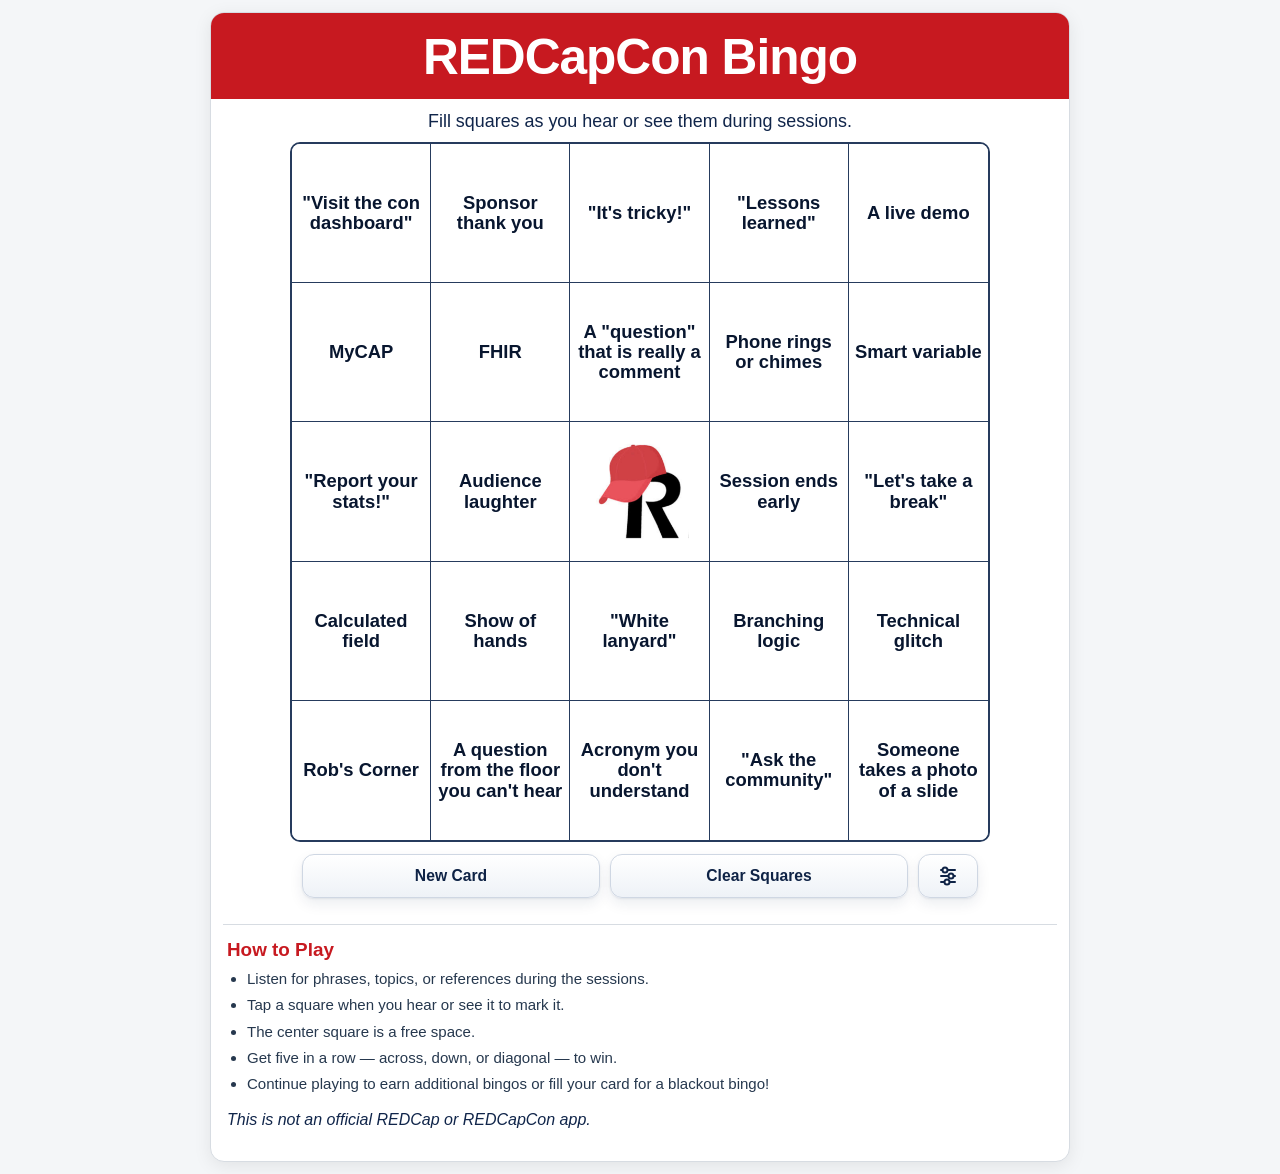
<file: index.html>
<!doctype html>
<html lang="en">
<head>
<meta charset="utf-8">
<meta name="viewport" content="width=device-width, initial-scale=1, viewport-fit=cover">
<title>REDCapCon Bingo</title>
  <meta name="theme-color" content="#10254a">
  <link rel="manifest" href="manifest.webmanifest">
  <link rel="icon" href="assets/images/icon-192.png" type="image/png">
  <link rel="apple-touch-icon" href="assets/images/icon-192.png">
  <link rel="stylesheet" href="assets/css/styles.css">
</head>
<body>
<main class="app">
  <header>
    <h1>REDCapCon Bingo</h1>
  </header>

  <p class="intro">Fill squares as you hear or see them during sessions.</p>

  <div class="board-wrap">
    <div id="board" class="board" role="grid" aria-label="REDCap Con Bingo card"></div>
  </div>

  <div id="bingoMessage" class="bingo-message" aria-live="polite">BINGO!</div>

  <div class="controls">
    <button id="resetBtn" type="button">New Card</button>
    <button id="clearBtn" type="button">Clear Squares</button>
    <button id="settingsBtn" type="button" aria-haspopup="dialog" aria-controls="settingsModal" aria-expanded="false" aria-label="Open settings dialog" title="Settings"><svg class="settings-icon" aria-hidden="true" viewBox="0 0 24 24" focusable="false"><line x1="5" y1="6" x2="19" y2="6" stroke="currentColor" stroke-width="2" stroke-linecap="round"></line><circle cx="9" cy="6" r="2.5" fill="#fff" stroke="currentColor" stroke-width="2"></circle><line x1="5" y1="12" x2="19" y2="12" stroke="currentColor" stroke-width="2" stroke-linecap="round"></line><circle cx="15" cy="12" r="2.5" fill="#fff" stroke="currentColor" stroke-width="2"></circle><line x1="5" y1="18" x2="19" y2="18" stroke="currentColor" stroke-width="2" stroke-linecap="round"></line><circle cx="11" cy="18" r="2.5" fill="#fff" stroke="currentColor" stroke-width="2"></circle></svg><span class="visually-hidden">Open settings dialog</span></button>
  </div>

  <section class="how-to" aria-labelledby="howToTitle">
    <h2 id="howToTitle">How to Play</h2>
    <ul>
      <li>Listen for phrases, topics, or references during the sessions.</li>
      <li>Tap a square when you hear or see it to mark it.</li>
      <li>The center square is a free space.</li>
      <li>Get five in a row — across, down, or diagonal — to win.</li>
      <li>Continue playing to earn additional bingos or fill your card for a blackout bingo!</li>
    </ul>
    <p><i>This is not an official REDCap or REDCapCon app.</i></p>
  </section>
</main>

<canvas id="confetti" aria-hidden="true"></canvas>

<div id="settingsModal" class="modal-shell" hidden>
  <div class="modal-backdrop" data-close-modal="true"></div>
  <div class="modal" role="dialog" aria-modal="true" aria-labelledby="settingsTitle">
    <h2 id="settingsTitle">Settings</h2>
    <p>Choose your bingo chip color:</p>
    <div class="color-options" role="radiogroup" aria-label="Chip marker color">
      <label class="color-option">
        <input type="radio" name="markerColor" value="red">
        <span class="swatch red" aria-hidden="true"></span>
        <span>Red</span>
      </label>
      <label class="color-option">
        <input type="radio" name="markerColor" value="green">
        <span class="swatch green" aria-hidden="true"></span>
        <span>Green</span>
      </label>
      <label class="color-option">
        <input type="radio" name="markerColor" value="blue" checked>
        <span class="swatch blue" aria-hidden="true"></span>
        <span>Blue</span>
      </label>
      <label class="color-option">
        <input type="radio" name="markerColor" value="yellow">
        <span class="swatch yellow" aria-hidden="true"></span>
        <span>Yellow</span>
      </label>
      <label class="color-option">
        <input type="radio" name="markerColor" value="clear">
        <span class="swatch clear" aria-hidden="true"></span>
        <span>Clear</span>
      </label>
    </div>
    <div class="modal-actions">
      <button id="closeSettingsBtn" type="button">Done</button>
    </div>
  </div>
</div>

<script>
"use strict";

/* =========================================================
   Add, remove, or edit bingo options in the two arrays below.
   Put REDCap-specific items in REDCAP_OPTIONS and general conference
   moments in GENERAL_CONFERENCE_OPTIONS. Each new card uses at least
   35% general conference items.
   ============================================================ */
const REDCAP_OPTIONS = [
  "REDCap consortium",
  "External module",
  "FHIR",
  "Longitudinal project",
  "Data access group",
  "Branching logic",
  "Smart variable",
  "Calculated field",
  "eConsent",
  "MyCAP",
  "REDCap+",
  "Office hours",
  "REDCap Meme",
  "Rob's Corner",
  "\"Ask the community\"",
  "CDIS",
  "\"Visit the con dashboard\"",
  "Action tags",
  "Repeating instrument",
  "\"Best con yet\"",
  "\"It's tricky!\"",
  "\"White lanyard\"",
  "\"Report your stats!\"",
  "\"Thanks for helping us keep the lights on\"",
  "Part 11 compliance",
  "Reference to a previous REDCapCon",
];

/* General conference moments go here.
   The card generator guarantees these make up at least 35% of
   the 24 non-center squares (currently at least 9 squares). */
const GENERAL_CONFERENCE_OPTIONS = [
  "Technical glitch",
  "Acronym you don't understand",
  "\"Let's take a break\"",
  "A question from the floor you can't hear",
  "Session ends early",
  "Session ends late",
  "Applause",
  "Someone takes a photo of a slide",
  "Sponsor thank you",
  "A \"question\" that is really a comment",
  "A live demo",
  "Phone rings or chimes",
  "Audience laughter",
  "Show of hands",
  "\"Lessons learned\"",
];

const MIN_GENERAL_CONFERENCE_RATIO = 0.35;
const LABEL_FONT_SCALE_STEPS = [1, 0.85, 0.74, 0.66];
const MARKER_COLOR_MAP = {
  red: {
    chipColor: "rgba(207, 60, 65, 0.29)",
    chipBorder: "rgba(177, 51, 57, 0.24)"
  },
  green: {
    chipColor: "rgba(77, 156, 112, 0.29)",
    chipBorder: "rgba(65, 128, 92, 0.24)"
  },
  blue: {
    chipColor: "rgba(74, 133, 224, 0.29)",
    chipBorder: "rgba(65, 112, 184, 0.24)"
  },
  yellow: {
    chipColor: "rgba(232, 190, 79, 0.29)",
    chipBorder: "rgba(191, 154, 55, 0.24)"
  },
  clear: {
    chipColor: "rgba(255, 255, 255, 0.12)",
    chipBorder: "rgba(120, 138, 163, 0.28)"
  }
};

/* REDCap R image */
const CENTER_LOGO = "assets/images/center-logo.jpg";

const BOARD_SIZE = 5;
const CENTER_INDEX = 12;
const BLACKOUT_LABEL = "Blackout Bingo!";
const BLACKOUT_FLASH_DURATION_MS = 900;
const BINGO_FLASH_DURATION_MS = 650;

const boardEl = document.getElementById("board");
const bingoMessageEl = document.getElementById("bingoMessage");
const resetBtn = document.getElementById("resetBtn");
const clearBtn = document.getElementById("clearBtn");
const settingsBtn = document.getElementById("settingsBtn");
const settingsModal = document.getElementById("settingsModal");
const closeSettingsBtn = document.getElementById("closeSettingsBtn");
const colorInputs = Array.from(document.querySelectorAll('input[name="markerColor"]'));
const STORAGE_KEY = "marker-color";

let currentItems = [];
let marked = new Set();
let bingoLineCount = 0;
let hadBlackout = false;
let completedLineKeys = new Set();
let blackoutFlashTimeout = null;
let bingoFlashTimeout = null;
let lastFocusedElement = null;

/* Fisher-Yates copy/shuffle so BINGO_OPTIONS is never mutated. */
function shuffledCopy(items) {
  const copy = [...items];
  for (let i = copy.length - 1; i > 0; i--) {
    const j = Math.floor(Math.random() * (i + 1));
    [copy[i], copy[j]] = [copy[j], copy[i]];
  }
  return copy;
}

/* Generate 24 unique items and place the free logo in the center.
   At least 35% of the playable spaces come from GENERAL_CONFERENCE_OPTIONS.
   Any remaining slots are filled randomly from all unused options, so a
   card can contain more than the minimum number of general conference items. */
function generateCard() {
  const playableSpaces = BOARD_SIZE * BOARD_SIZE - 1;
  const minimumGeneral = Math.ceil(playableSpaces * MIN_GENERAL_CONFERENCE_RATIO);

  if (GENERAL_CONFERENCE_OPTIONS.length < minimumGeneral) {
    throw new Error(
      `GENERAL_CONFERENCE_OPTIONS must contain at least ${minimumGeneral} entries.`
    );
  }

  const allOptions = [...REDCAP_OPTIONS, ...GENERAL_CONFERENCE_OPTIONS];
  const uniqueOptionCount = new Set(allOptions).size;

  if (uniqueOptionCount < playableSpaces) {
    throw new Error(`You need at least ${playableSpaces} unique bingo options.`);
  }

  // Start with the guaranteed minimum number of general-conference squares.
  const selectedGeneral = shuffledCopy(GENERAL_CONFERENCE_OPTIONS)
    .slice(0, minimumGeneral);

  // Fill the remaining spaces from every option not already selected.
  // This means additional general-conference items can also appear.
  const alreadySelected = new Set(selectedGeneral);
  const remainingPool = allOptions.filter(item => !alreadySelected.has(item));
  const remainingNeeded = playableSpaces - selectedGeneral.length;
  const selected = [
    ...selectedGeneral,
    ...shuffledCopy(remainingPool).slice(0, remainingNeeded)
  ];

  // Randomize positions after satisfying the category requirement.
  const randomized = shuffledCopy(selected);

  currentItems = [];
  let sourceIndex = 0;

  for (let i = 0; i < BOARD_SIZE * BOARD_SIZE; i++) {
    currentItems.push(
      i === CENTER_INDEX ? null : randomized[sourceIndex++]
    );
  }

  marked = new Set();
  bingoLineCount = 0;
  hadBlackout = false;
  completedLineKeys = new Set();
  clearBlackoutFlash();
  clearBingoFlash();
  renderBoard();
  updateBingoState(false);
}

/* Render the complete 5x5 card. */
function renderBoard() {
  boardEl.innerHTML = "";

  currentItems.forEach((text, index) => {
    const cell = document.createElement("button");
    cell.type = "button";
    cell.className = "square";
    cell.setAttribute("role", "gridcell");

    if (index === CENTER_INDEX) {
      cell.classList.add("free");
      cell.disabled = true;
      cell.setAttribute("aria-label", "Free center square");

      const img = document.createElement("img");
      img.src = CENTER_LOGO;
      img.alt = "REDCap R";
      cell.appendChild(img);
    } else {
      cell.setAttribute("aria-pressed", "false");
      cell.setAttribute("aria-label", text);

      const chip = document.createElement("span");
      chip.className = "chip";
      chip.setAttribute("aria-hidden", "true");

      const label = document.createElement("span");
      label.className = "label";
      label.textContent = text;

      cell.append(chip, label);
      cell.addEventListener("click", () => toggleSquare(index, cell));
    }

    boardEl.appendChild(cell);
  });

  requestAnimationFrame(fitSquareLabels);
}

function fitSquareLabels() {
  boardEl.querySelectorAll(".square:not(.free) .label").forEach(label => {
    label.style.fontSize = "";

    for (const scale of LABEL_FONT_SCALE_STEPS) {
      label.style.fontSize = `${scale}em`;

      if (label.scrollHeight <= label.clientHeight && label.scrollWidth <= label.clientWidth) {
        break;
      }
    }
  });
}

/* Mark/unmark a square by tapping it. */
function toggleSquare(index, cell) {
  if (marked.has(index)) {
    marked.delete(index);
    cell.classList.remove("marked");
    cell.setAttribute("aria-pressed", "false");
  } else {
    marked.add(index);
    cell.classList.add("marked");
    cell.setAttribute("aria-pressed", "true");
  }

  updateBingoState(true);
}

/* The free center square always counts as marked for bingo detection. */
function isMarked(index) {
  return index === CENTER_INDEX || marked.has(index);
}

function allLines() {
  const lines = [];

  for (let row = 0; row < BOARD_SIZE; row++) {
    lines.push(Array.from({length: BOARD_SIZE}, (_, col) => row * BOARD_SIZE + col));
  }

  for (let col = 0; col < BOARD_SIZE; col++) {
    lines.push(Array.from({length: BOARD_SIZE}, (_, row) => row * BOARD_SIZE + col));
  }

  lines.push(Array.from({length: BOARD_SIZE}, (_, i) => i * BOARD_SIZE + i));
  lines.push(Array.from({length: BOARD_SIZE}, (_, i) => i * BOARD_SIZE + (BOARD_SIZE - 1 - i)));

  return lines;
}

function lineKey(line) {
  return line.join(",");
}

/* Count completed rows, columns, and diagonals. */
function completedLines() {
  return allLines().filter(line => line.every(isMarked));
}

function isBlackout() {
  return marked.size === BOARD_SIZE * BOARD_SIZE - 1;
}

function clearBlackoutFlash() {
  if (blackoutFlashTimeout) {
    clearTimeout(blackoutFlashTimeout);
    blackoutFlashTimeout = null;
  }
  boardEl.classList.remove("blackout-flash");
}

function clearBingoFlash() {
  if (bingoFlashTimeout) {
    clearTimeout(bingoFlashTimeout);
    bingoFlashTimeout = null;
  }
  boardEl.querySelectorAll(".square.bingo-flash").forEach(cell => {
    cell.classList.remove("bingo-flash");
  });
}

function triggerBlackoutFlash() {
  boardEl.classList.remove("blackout-flash");
  void boardEl.offsetWidth;
  boardEl.classList.add("blackout-flash");

  blackoutFlashTimeout = setTimeout(() => {
    boardEl.classList.remove("blackout-flash");
    blackoutFlashTimeout = null;
  }, BLACKOUT_FLASH_DURATION_MS);
}

function triggerBingoFlash(lines) {
  const squaresToFlash = new Set();

  lines.forEach(line => {
    line.forEach(index => {
      if (index !== CENTER_INDEX) squaresToFlash.add(index);
    });
  });

  if (!squaresToFlash.size) return;

  clearBingoFlash();
  const cells = boardEl.querySelectorAll(".square");
  squaresToFlash.forEach(index => {
    const cell = cells[index];
    if (!cell || cell.classList.contains("free")) return;
    cell.classList.remove("bingo-flash");
    void cell.offsetWidth;
    cell.classList.add("bingo-flash");
  });

  bingoFlashTimeout = setTimeout(() => {
    boardEl.querySelectorAll(".square.bingo-flash").forEach(cell => {
      cell.classList.remove("bingo-flash");
    });
    bingoFlashTimeout = null;
  }, BINGO_FLASH_DURATION_MS);
}

function updateBingoState(allowCelebration) {
  const lines = completedLines();
  const bingoCount = lines.length;
  const blackout = isBlackout();
  const active = bingoCount > 0;
  bingoMessageEl.classList.toggle("show", active);

  if (active) {
    bingoMessageEl.textContent = blackout
      ? BLACKOUT_LABEL
      : (bingoCount === 1 ? "BINGO!" : `BINGO! x ${bingoCount}`);
  } else {
    bingoMessageEl.textContent = "BINGO!";
  }

  const completedKeys = new Set(lines.map(lineKey));
  const newLineList = lines.filter(line => !completedLineKeys.has(lineKey(line)));
  const newBingos = newLineList.length;
  const newBlackout = blackout && !hadBlackout;
  if (allowCelebration && (newBingos > 0 || newBlackout)) {
    if (newBingos > 0 && !newBlackout) triggerBingoFlash(newLineList);
    celebrate(Math.max(1, newBingos), newBlackout);
  }

  bingoLineCount = bingoCount;
  hadBlackout = blackout;
  completedLineKeys = completedKeys;
}

function clearMarks() {
  marked.clear();
  boardEl.querySelectorAll(".square.marked").forEach(cell => {
    cell.classList.remove("marked");
    cell.setAttribute("aria-pressed", "false");
  });
  bingoLineCount = 0;
  hadBlackout = false;
  completedLineKeys = new Set();
  clearBlackoutFlash();
  clearBingoFlash();
  updateBingoState(false);
}

function applyMarkerColor(color) {
  const nextColor = MARKER_COLOR_MAP[color] ? color : "blue";
  document.documentElement.style.setProperty("--chip-color", MARKER_COLOR_MAP[nextColor].chipColor);
  document.documentElement.style.setProperty("--chip-border", MARKER_COLOR_MAP[nextColor].chipBorder);
  colorInputs.forEach(input => {
    input.checked = input.value === nextColor;
  });
  try {
    localStorage.setItem(STORAGE_KEY, nextColor);
  } catch (_) {}
}

function loadMarkerColor() {
  try {
    return localStorage.getItem(STORAGE_KEY) || "blue";
  } catch (_) {
    return "blue";
  }
}

function openSettings() {
  lastFocusedElement = document.activeElement;
  settingsModal.hidden = false;
  settingsBtn.setAttribute("aria-expanded", "true");
  const checkedInput = colorInputs.find(input => input.checked) || colorInputs[0];
  checkedInput.focus();
}

function closeSettings() {
  settingsModal.hidden = true;
  settingsBtn.setAttribute("aria-expanded", "false");
  if (lastFocusedElement instanceof HTMLElement) {
    lastFocusedElement.focus();
  }
}

/* Lightweight confetti animation. No sound and no external library. */
function celebrate(multiplier = 1, blackout = false) {
  if (window.matchMedia("(prefers-reduced-motion: reduce)").matches) return;
  if (blackout) triggerBlackoutFlash();

  const canvas = document.getElementById("confetti");
  const ctx = canvas.getContext("2d");
  const dpr = Math.max(1, Math.min(2, window.devicePixelRatio || 1));

  const resize = () => {
    canvas.width = Math.floor(window.innerWidth * dpr);
    canvas.height = Math.floor(window.innerHeight * dpr);
    canvas.style.width = window.innerWidth + "px";
    canvas.style.height = window.innerHeight + "px";
    ctx.setTransform(dpr, 0, 0, dpr, 0, 0);
  };

  resize();

  const colors = ["#c71920", "#ffffff", "#10254a", "#ef5350", "#ffd54f"];
  const pieces = Array.from({length: 110 * multiplier}, () => ({
    x: Math.random() * window.innerWidth,
    y: -20 - Math.random() * window.innerHeight * 0.35,
    w: 5 + Math.random() * 7,
    h: 8 + Math.random() * 10,
    vx: -1.8 + Math.random() * 3.6,
    vy: 2.8 + Math.random() * 4.2,
    rotation: Math.random() * Math.PI * 2,
    spin: -0.18 + Math.random() * 0.36,
    color: colors[Math.floor(Math.random() * colors.length)]
  }));

  const start = performance.now();
  const duration = 2400;

  function frame(now) {
    const elapsed = now - start;
    ctx.clearRect(0, 0, window.innerWidth, window.innerHeight);

    pieces.forEach(p => {
      p.x += p.vx;
      p.y += p.vy;
      p.vy += 0.035;
      p.rotation += p.spin;

      ctx.save();
      ctx.translate(p.x, p.y);
      ctx.rotate(p.rotation);
      ctx.fillStyle = p.color;
      ctx.fillRect(-p.w / 2, -p.h / 2, p.w, p.h);
      ctx.restore();
    });

    if (elapsed < duration) {
      requestAnimationFrame(frame);
    } else {
      ctx.clearRect(0, 0, window.innerWidth, window.innerHeight);
    }
  }

  requestAnimationFrame(frame);
}

window.addEventListener("beforeunload", event => {
 event.preventDefault();
 event.returnValue = "";
});

resetBtn.addEventListener("click", generateCard);
clearBtn.addEventListener("click", clearMarks);
settingsBtn.addEventListener("click", openSettings);
closeSettingsBtn.addEventListener("click", closeSettings);
settingsModal.addEventListener("click", event => {
  if (event.target instanceof HTMLElement && event.target.dataset.closeModal === "true") {
    closeSettings();
  }
});
document.addEventListener("keydown", event => {
  if (event.key === "Escape" && !settingsModal.hidden) {
    closeSettings();
  }
});
colorInputs.forEach(input => {
  input.addEventListener("change", () => applyMarkerColor(input.value));
});
window.addEventListener("resize", fitSquareLabels);

applyMarkerColor(loadMarkerColor());
generateCard();

if ("serviceWorker" in navigator) {
  window.addEventListener("load", () => {
    navigator.serviceWorker.register("./sw.js").catch(() => {});
  });
}
</script>
</body>
</html>
</file>
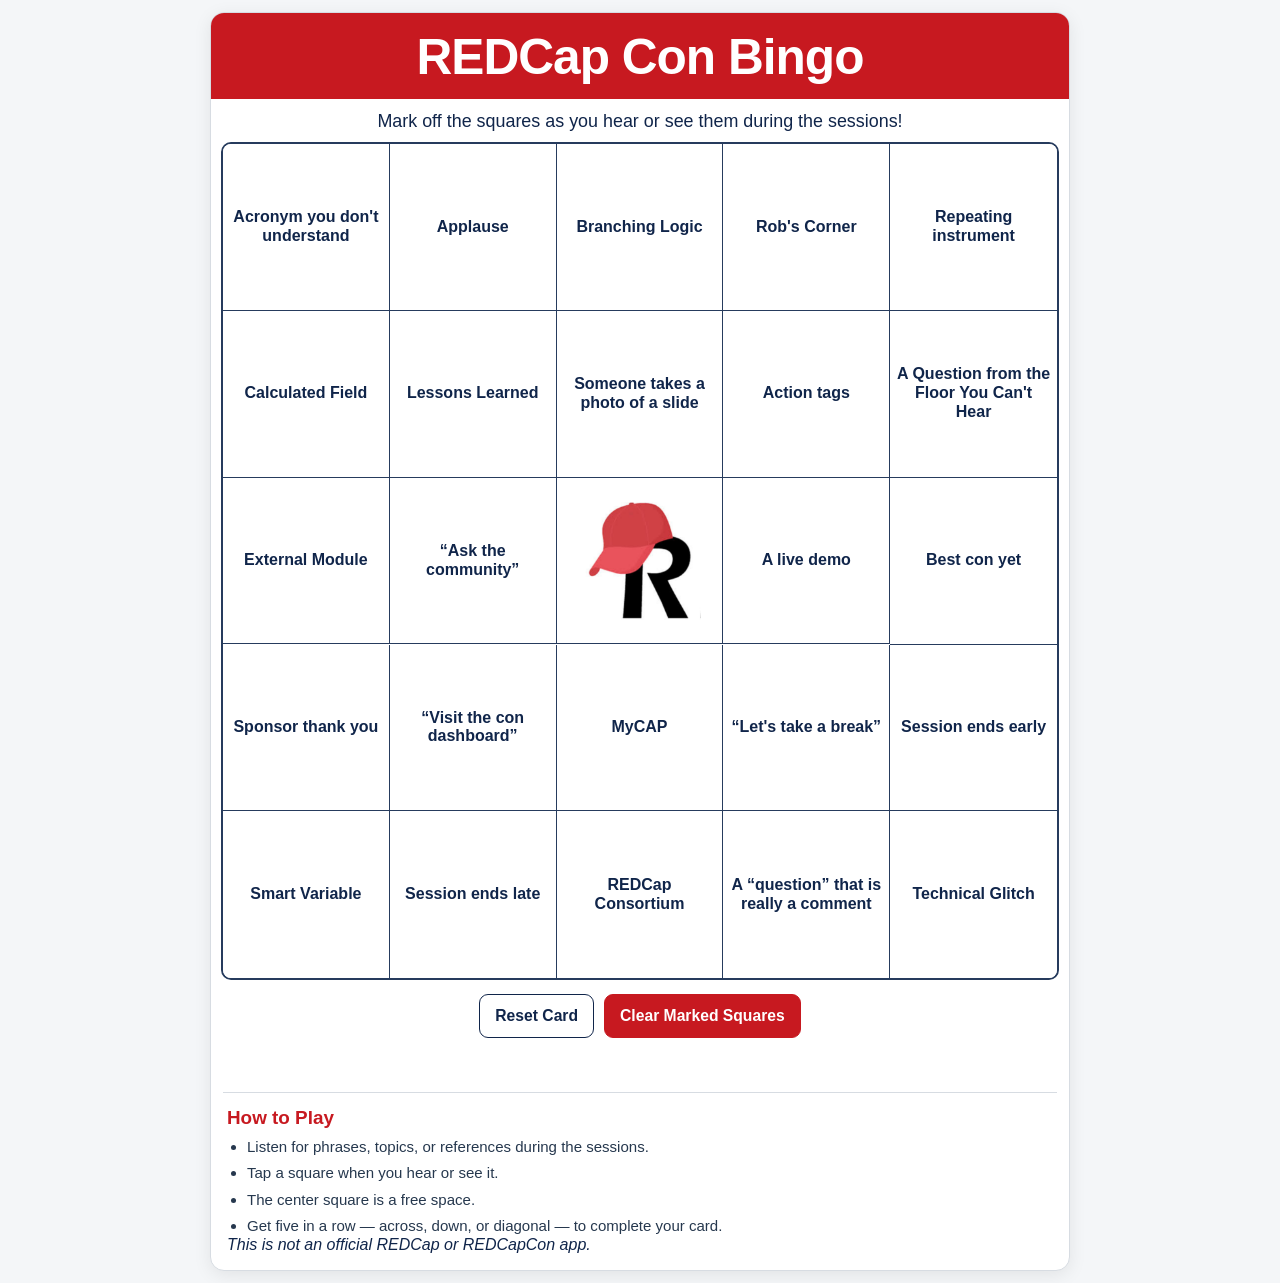
<file: bingo.html>
<!doctype html>
<html lang="en">
<head>
<meta charset="utf-8">
<meta name="viewport" content="width=device-width, initial-scale=1, viewport-fit=cover">
<title>REDCap Con Bingo</title>
<style>
  :root {
    --red: #c71920;
    --red-dark: #a30f15;
    --navy: #10254a;
    --line: #263b5d;
    --bg: #f4f6f8;
    --card: #ffffff;
    --muted: #5b6573;
  }

  * { box-sizing: border-box; }

  html, body {
    margin: 0;
    padding: 0;
    background: var(--bg);
    color: var(--navy);
    font-family: Arial, Helvetica, sans-serif;
  }

  body {
    min-height: 100vh;
    padding: 12px;
  }

  .app {
    width: min(100%, 860px);
    margin: 0 auto;
    background: var(--card);
    border: 1px solid #d7dce2;
    border-radius: 14px;
    overflow: hidden;
    box-shadow: 0 4px 18px rgba(0,0,0,.08);
  }

  header {
    background: var(--red);
    color: white;
    text-align: center;
    padding: 18px 12px 16px;
  }

  header h1 {
    margin: 0;
    font-size: clamp(1.8rem, 7vw, 3.1rem);
    line-height: 1.05;
    font-weight: 800;
    letter-spacing: -0.02em;
  }

  .intro {
    text-align: center;
    margin: 0;
    padding: 12px 14px 10px;
    font-size: clamp(.95rem, 3.4vw, 1.12rem);
  }

  .board-wrap {
    padding: 0 10px;
  }

  .board {
    display: grid;
    grid-template-columns: repeat(5, 1fr);
    width: 100%;
    border: 2px solid var(--line);
    border-radius: 10px;
    overflow: hidden;
    background: white;
  }

  .square {
    position: relative;
    appearance: none;
    -webkit-appearance: none;
    border: 0;
    border-right: 1px solid var(--line);
    border-bottom: 1px solid var(--line);
    background: white;
    color: var(--navy);
    padding: 5px;
    aspect-ratio: 1 / 1;
    min-width: 0;
    font: inherit;
    font-size: clamp(.62rem, 2.35vw, 1rem);
    font-weight: 700;
    line-height: 1.18;
    text-align: center;
    cursor: pointer;
    touch-action: manipulation;
    overflow: hidden;
  }

  .square:nth-child(5n) { border-right: 0; }
  .square:nth-child(n+21) { border-bottom: 0; }

  .square:focus-visible {
    outline: 3px solid #4b8cff;
    outline-offset: -3px;
    z-index: 3;
  }

  .square .label {
    position: relative;
    z-index: 2;
    display: flex;
    align-items: center;
    justify-content: center;
    width: 100%;
    height: 100%;
    overflow-wrap: anywhere;
  }

  .square .chip {
    position: absolute;
    z-index: 1;
    width: 72%;
    aspect-ratio: 1 / 1;
    border-radius: 50%;
    background: rgba(199, 25, 32, .44);
    border: 2px solid rgba(163, 15, 21, .28);
    left: 50%;
    top: 50%;
    transform: translate(-50%, -50%) scale(.85);
    opacity: 0;
    transition: opacity .12s ease, transform .12s ease;
    pointer-events: none;
  }

  .square.marked .chip {
    opacity: 1;
    transform: translate(-50%, -50%) scale(1);
  }

  .square.free {
    cursor: default;
    padding: 7px;
  }

  .square.free img {
    width: 82%;
    height: 82%;
    object-fit: contain;
    display: block;
    margin: auto;
  }

  .controls {
    display: flex;
    gap: 10px;
    justify-content: center;
    padding: 14px 12px 6px;
    flex-wrap: wrap;
  }

  .controls button {
    border: 1px solid var(--navy);
    border-radius: 9px;
    background: white;
    color: var(--navy);
    min-height: 44px;
    padding: 10px 15px;
    font-size: .98rem;
    font-weight: 700;
    cursor: pointer;
    touch-action: manipulation;
  }

  .controls button.primary {
    border-color: var(--red);
    background: var(--red);
    color: white;
  }

  .controls button:active {
    transform: translateY(1px);
  }

  .bingo-message {
    min-height: 42px;
    display: flex;
    align-items: center;
    justify-content: center;
    padding: 3px 12px 8px;
    font-size: clamp(1.4rem, 5vw, 2rem);
    font-weight: 900;
    color: var(--red);
    letter-spacing: .05em;
    visibility: hidden;
  }

  .bingo-message.show {
    visibility: visible;
  }

  .how-to {
    margin: 0 12px 14px;
    border-top: 1px solid #d7dce2;
    padding: 14px 4px 2px;
  }

  .how-to h2 {
    margin: 0 0 8px;
    color: var(--red);
    font-size: 1.18rem;
  }

  .how-to ul {
    margin: 0;
    padding-left: 1.25rem;
    display: grid;
    gap: 6px;
    color: #26384e;
    font-size: .94rem;
    line-height: 1.35;
  }

  #confetti {
    position: fixed;
    inset: 0;
    width: 100%;
    height: 100%;
    pointer-events: none;
    z-index: 9999;
  }

  @media (max-width: 430px) {
    body { padding: 6px; }
    .app { border-radius: 10px; }
    header { padding: 14px 8px 12px; }
    .intro { padding: 10px 8px 8px; }
    .board-wrap { padding: 0 4px; }
    .square { padding: 3px; }
    .controls { padding-top: 10px; }
    .controls button { flex: 1 1 44%; padding-left: 8px; padding-right: 8px; font-size: .9rem; }
  }

  @media (prefers-reduced-motion: reduce) {
    .square .chip { transition: none; }
  }
</style>
</head>
<body>
<main class="app">
  <header>
    <h1>REDCap Con Bingo</h1>
  </header>

  <p class="intro">Mark off the squares as you hear or see them during the sessions!</p>

  <div class="board-wrap">
    <div id="board" class="board" role="grid" aria-label="REDCap Con Bingo card"></div>
  </div>

  <div class="controls">
    <button id="resetBtn" type="button">Reset Card</button>
    <button id="clearBtn" class="primary" type="button">Clear Marked Squares</button>
  </div>

  <div id="bingoMessage" class="bingo-message" aria-live="polite">BINGO!</div>

  <section class="how-to" aria-labelledby="howToTitle">
    <h2 id="howToTitle">How to Play</h2>
    <ul>
      <li>Listen for phrases, topics, or references during the sessions.</li>
      <li>Tap a square when you hear or see it.</li>
      <li>The center square is a free space.</li>
      <li>Get five in a row — across, down, or diagonal — to complete your card.</li>
    </ul>
       <i>This is not an official REDCap or REDCapCon app.</i>
  </section>
</main>

<canvas id="confetti" aria-hidden="true"></canvas>

<script>
"use strict";

/* =========================================================
   Add, remove, or edit bingo options in the two arrays below.
   Put REDCap-specific items in REDCAP_OPTIONS and general conference
   moments in GENERAL_CONFERENCE_OPTIONS. Each new card uses at least
   35% general conference items.
   ============================================================ */
const REDCAP_OPTIONS = [
  "REDCap Consortium",
  "External Module",
  "FHIR",
  "Longitudinal Project",
  "Data Access Group",
  "Branching Logic",
  "Smart Variable",
  "Calculated Field",
  "eConsent",
  "MyCAP",
  "Office hours",
  "REDCap Meme",
  "Rob's Corner",
  "“Ask the community”",
  "CDIS",
  "“Visit the con dashboard”",
  "Action tags",
  "Repeating instrument",
  "Best con yet",
  "“Its tricky!”",
  "“White lanyard”"
];

/* General conference moments go here.
   The card generator guarantees these make up at least 35% of
   the 24 non-center squares (currently at least 9 squares). */
const GENERAL_CONFERENCE_OPTIONS = [
  "Technical Glitch",
  "Acronym you don't understand",
  "“Let's take a break”",
  "A Question from the Floor You Can't Hear",
  "Session ends early",
  "Session ends late",
  "Applause",
  "Someone takes a photo of a slide",
  "Sponsor thank you",
  "A “question” that is really a comment",
  "A live demo",
   "Lessons Learned",
];

const MIN_GENERAL_CONFERENCE_RATIO = 0.35;

/* REDCap R image */
const CENTER_LOGO = "[data-uri]";

const BOARD_SIZE = 5;
const CENTER_INDEX = 12;

const boardEl = document.getElementById("board");
const bingoMessageEl = document.getElementById("bingoMessage");
const resetBtn = document.getElementById("resetBtn");
const clearBtn = document.getElementById("clearBtn");

let currentItems = [];
let marked = new Set();
let bingoWasActive = false;

/* Fisher-Yates copy/shuffle so BINGO_OPTIONS is never mutated. */
function shuffledCopy(items) {
  const copy = [...items];
  for (let i = copy.length - 1; i > 0; i--) {
    const j = Math.floor(Math.random() * (i + 1));
    [copy[i], copy[j]] = [copy[j], copy[i]];
  }
  return copy;
}

/* Generate 24 unique items and place the free logo in the center.
   At least 35% of the playable spaces come from GENERAL_CONFERENCE_OPTIONS.
   Any remaining slots are filled randomly from all unused options, so a
   card can contain more than the minimum number of general conference items. */
function generateCard() {
  const playableSpaces = BOARD_SIZE * BOARD_SIZE - 1;
  const minimumGeneral = Math.ceil(playableSpaces * MIN_GENERAL_CONFERENCE_RATIO);

  if (GENERAL_CONFERENCE_OPTIONS.length < minimumGeneral) {
    throw new Error(
      `GENERAL_CONFERENCE_OPTIONS must contain at least ${minimumGeneral} entries.`
    );
  }

  const allOptions = [...REDCAP_OPTIONS, ...GENERAL_CONFERENCE_OPTIONS];
  const uniqueOptionCount = new Set(allOptions).size;

  if (uniqueOptionCount < playableSpaces) {
    throw new Error(`You need at least ${playableSpaces} unique bingo options.`);
  }

  // Start with the guaranteed minimum number of general-conference squares.
  const selectedGeneral = shuffledCopy(GENERAL_CONFERENCE_OPTIONS)
    .slice(0, minimumGeneral);

  // Fill the remaining spaces from every option not already selected.
  // This means additional general-conference items can also appear.
  const alreadySelected = new Set(selectedGeneral);
  const remainingPool = allOptions.filter(item => !alreadySelected.has(item));
  const remainingNeeded = playableSpaces - selectedGeneral.length;
  const selected = [
    ...selectedGeneral,
    ...shuffledCopy(remainingPool).slice(0, remainingNeeded)
  ];

  // Randomize positions after satisfying the category requirement.
  const randomized = shuffledCopy(selected);

  currentItems = [];
  let sourceIndex = 0;

  for (let i = 0; i < BOARD_SIZE * BOARD_SIZE; i++) {
    currentItems.push(
      i === CENTER_INDEX ? null : randomized[sourceIndex++]
    );
  }

  marked = new Set();
  bingoWasActive = false;
  renderBoard();
  updateBingoState(false);
}

/* Render the complete 5x5 card. */
function renderBoard() {
  boardEl.innerHTML = "";

  currentItems.forEach((text, index) => {
    const cell = document.createElement("button");
    cell.type = "button";
    cell.className = "square";
    cell.setAttribute("role", "gridcell");

    if (index === CENTER_INDEX) {
      cell.classList.add("free");
      cell.disabled = true;
      cell.setAttribute("aria-label", "Free center square");

      const img = document.createElement("img");
      img.src = CENTER_LOGO;
      img.alt = "REDCap R";
      cell.appendChild(img);
    } else {
      cell.setAttribute("aria-pressed", "false");
      cell.setAttribute("aria-label", text);

      const chip = document.createElement("span");
      chip.className = "chip";
      chip.setAttribute("aria-hidden", "true");

      const label = document.createElement("span");
      label.className = "label";
      label.textContent = text;

      cell.append(chip, label);
      cell.addEventListener("click", () => toggleSquare(index, cell));
    }

    boardEl.appendChild(cell);
  });
}

/* Mark/unmark a square by tapping it. */
function toggleSquare(index, cell) {
  if (marked.has(index)) {
    marked.delete(index);
    cell.classList.remove("marked");
    cell.setAttribute("aria-pressed", "false");
  } else {
    marked.add(index);
    cell.classList.add("marked");
    cell.setAttribute("aria-pressed", "true");
  }

  updateBingoState(true);
}

/* The free center square always counts as marked for bingo detection. */
function isMarked(index) {
  return index === CENTER_INDEX || marked.has(index);
}

/* Check rows, columns, and both diagonals for five in a row. */
function hasBingo() {
  const lines = [];

  for (let row = 0; row < BOARD_SIZE; row++) {
    lines.push(Array.from({length: BOARD_SIZE}, (_, col) => row * BOARD_SIZE + col));
  }

  for (let col = 0; col < BOARD_SIZE; col++) {
    lines.push(Array.from({length: BOARD_SIZE}, (_, row) => row * BOARD_SIZE + col));
  }

  lines.push(Array.from({length: BOARD_SIZE}, (_, i) => i * BOARD_SIZE + i));
  lines.push(Array.from({length: BOARD_SIZE}, (_, i) => i * BOARD_SIZE + (BOARD_SIZE - 1 - i)));

  return lines.some(line => line.every(isMarked));
}

function updateBingoState(allowCelebration) {
  const active = hasBingo();
  bingoMessageEl.classList.toggle("show", active);

  if (active && !bingoWasActive && allowCelebration) {
    celebrate();
  }

  bingoWasActive = active;
}

function clearMarks() {
  marked.clear();
  boardEl.querySelectorAll(".square.marked").forEach(cell => {
    cell.classList.remove("marked");
    cell.setAttribute("aria-pressed", "false");
  });
  bingoWasActive = false;
  updateBingoState(false);
}

/* Lightweight confetti animation. No sound and no external library. */
function celebrate() {
  if (window.matchMedia("(prefers-reduced-motion: reduce)").matches) return;

  const canvas = document.getElementById("confetti");
  const ctx = canvas.getContext("2d");
  const dpr = Math.max(1, Math.min(2, window.devicePixelRatio || 1));

  const resize = () => {
    canvas.width = Math.floor(window.innerWidth * dpr);
    canvas.height = Math.floor(window.innerHeight * dpr);
    canvas.style.width = window.innerWidth + "px";
    canvas.style.height = window.innerHeight + "px";
    ctx.setTransform(dpr, 0, 0, dpr, 0, 0);
  };

  resize();

  const colors = ["#c71920", "#ffffff", "#10254a", "#ef5350", "#ffd54f"];
  const pieces = Array.from({length: 110}, () => ({
    x: Math.random() * window.innerWidth,
    y: -20 - Math.random() * window.innerHeight * 0.35,
    w: 5 + Math.random() * 7,
    h: 8 + Math.random() * 10,
    vx: -1.8 + Math.random() * 3.6,
    vy: 2.8 + Math.random() * 4.2,
    rotation: Math.random() * Math.PI * 2,
    spin: -0.18 + Math.random() * 0.36,
    color: colors[Math.floor(Math.random() * colors.length)]
  }));

  const start = performance.now();
  const duration = 2400;

  function frame(now) {
    const elapsed = now - start;
    ctx.clearRect(0, 0, window.innerWidth, window.innerHeight);

    pieces.forEach(p => {
      p.x += p.vx;
      p.y += p.vy;
      p.vy += 0.035;
      p.rotation += p.spin;

      ctx.save();
      ctx.translate(p.x, p.y);
      ctx.rotate(p.rotation);
      ctx.fillStyle = p.color;
      ctx.fillRect(-p.w / 2, -p.h / 2, p.w, p.h);
      ctx.restore();
    });

    if (elapsed < duration) {
      requestAnimationFrame(frame);
    } else {
      ctx.clearRect(0, 0, window.innerWidth, window.innerHeight);
    }
  }

  requestAnimationFrame(frame);
}

resetBtn.addEventListener("click", generateCard);
clearBtn.addEventListener("click", clearMarks);

generateCard();
</script>
</body>
</html>
</file>
<file: assets/css/styles.css>
:root {
    --red: #c71920;
    --red-dark: #a30f15;
    --navy: #10254a;
    --line: #263b5d;
    --bg: #f4f6f8;
    --card: #ffffff;
    --muted: #5b6573;
    --chip-color: rgba(74, 133, 224, 0.29);
    --chip-border: rgba(65, 112, 184, 0.24);
    --game-max-size: min(calc(100dvh - 200px), 820px);
  }

  * { box-sizing: border-box; }

  html, body {
    margin: 0;
    padding: 0;
    background: var(--bg);
    color: var(--navy);
    font-family: Arial, Helvetica, sans-serif;
  }

  body {
    min-height: 100vh;
    padding: 12px;
  }

  .app {
    width: min(100%, 860px);
    margin: 0 auto;
    background: var(--card);
    border: 1px solid #d7dce2;
    border-radius: 14px;
    overflow: hidden;
    box-shadow: 0 4px 18px rgba(0,0,0,.08);
  }

  header {
    background: var(--red);
    color: white;
    text-align: center;
    padding: 18px 12px 16px;
  }

  header h1 {
    margin: 0;
    font-size: clamp(1.8rem, 7vw, 3.1rem);
    line-height: 1.05;
    font-weight: 800;
    letter-spacing: -0.02em;
  }

  .intro {
    text-align: center;
    margin: 0;
    padding: 12px 14px 10px;
    font-size: clamp(.95rem, 3.4vw, 1.12rem);
  }

  .board-wrap {
    padding: 0 10px;
  }

  .board {
    display: grid;
    grid-template-columns: repeat(5, 1fr);
    width: min(100%, var(--game-max-size));
    margin: 0 auto;
    border: 2px solid var(--line);
    border-radius: 10px;
    overflow: hidden;
    background: white;
  }

  .square {
    position: relative;
    isolation: isolate;
    appearance: none;
    -webkit-appearance: none;
    border: 0;
    border-right: 1px solid var(--line);
    border-bottom: 1px solid var(--line);
    background: white;
    color: var(--navy);
    padding: 4px;
    aspect-ratio: 1 / 1;
    min-width: 0;
    font: inherit;
    font-size: clamp(.9rem, 2.8vw, 1.15rem);
    font-weight: 700;
    line-height: 1.1;
    text-align: center;
    cursor: pointer;
    touch-action: manipulation;
    overflow: hidden;
  }

  .square::after {
    content: "";
    position: absolute;
    inset: 0;
    z-index: 2;
    background: #000;
    opacity: 0;
    pointer-events: none;
  }

  .square:nth-child(5n) { border-right: 0; }
  .square:nth-child(n+21) { border-bottom: 0; }

  .square:focus-visible,
  .controls button:focus-visible,
  .modal button:focus-visible,
  .modal input:focus-visible {
    outline: 3px solid #4b8cff;
    outline-offset: -3px;
  }

  .square:focus-visible {
    z-index: 3;
  }

  .square .label {
    position: relative;
    z-index: 1;
    display: flex;
    align-items: center;
    justify-content: center;
    width: 100%;
    height: 100%;
    padding: 2px;
    line-height: 1.1;
    overflow-wrap: normal;
    word-break: normal;
    hyphens: none;
    color: #08162f;
    font-weight: 800;
    text-shadow: 0 1px 0 rgba(255, 255, 255, 0.7);
  }

  .square .chip {
    position: absolute;
    z-index: 3;
    width: 85%;
    aspect-ratio: 1 / 1;
    border-radius: 50%;
    background:
      radial-gradient(circle at 50% 42%, var(--chip-color) 0 60%, color-mix(in srgb, var(--chip-color) 82%, black) 100%);
    border: 2px solid var(--chip-border);
    box-shadow:
      inset 0 1px 2px rgba(255, 255, 255, 0.16),
      inset 0 -3px 5px rgba(0, 0, 0, 0.1),
      0 1px 2px rgba(0, 0, 0, 0.12);
    left: 50%;
    top: 50%;
    transform: translate(-50%, -50%) scale(.85);
    opacity: 0;
    transition: opacity .12s ease, transform .12s ease, background .12s ease, border-color .12s ease;
    pointer-events: none;
  }

  .square.marked .chip {
    opacity: 1;
    transform: translate(-50%, -50%) scale(1);
  }

  .square.free {
    cursor: default;
    padding: 7px;
  }

  .square.free img {
    position: relative;
    z-index: 1;
    width: 82%;
    height: 82%;
    object-fit: contain;
    display: block;
    margin: auto;
  }

  .controls {
    display: flex;
    gap: 10px;
    justify-content: center;
    width: min(calc(100% - 20px), var(--game-max-size));
    margin: 0 auto;
    padding: 12px 12px 6px;
    flex-wrap: nowrap;
  }

  .controls button,
  .modal button {
    border: 1px solid #cfd7e3;
    border-radius: 12px;
    background: linear-gradient(180deg, #ffffff 0%, #eef2f7 100%);
    color: #0f2346;
    min-height: 44px;
    padding: 10px 15px;
    font-size: .98rem;
    font-weight: 700;
    cursor: pointer;
    touch-action: manipulation;
    box-shadow:
      0 1px 2px rgba(16, 37, 74, 0.08),
      0 6px 14px rgba(16, 37, 74, 0.08);
    transition: background .16s ease, border-color .16s ease, box-shadow .16s ease, transform .16s ease;
  }

  .controls button {
    flex: 1 1 0;
    min-width: 0;
    display: inline-flex;
    align-items: center;
    justify-content: center;
  }

  .controls button:hover,
  .modal button:hover {
    border-color: #b9c6d8;
    background: linear-gradient(180deg, #ffffff 0%, #e8edf5 100%);
    box-shadow:
      0 2px 4px rgba(16, 37, 74, 0.1),
      0 10px 18px rgba(16, 37, 74, 0.1);
  }

  #settingsBtn {
    flex: 0 0 60px;
    min-width: 60px;
    gap: 0;
    padding: 0;
  }

  #settingsBtn .settings-icon {
    width: 24px;
    height: 24px;
    display: block;
  }

  .controls button:active,
  .modal button:active {
    transform: translateY(1px);
    box-shadow:
      0 1px 2px rgba(16, 37, 74, 0.08),
      0 3px 8px rgba(16, 37, 74, 0.08);
  }

  .bingo-message {
    display: none;
    align-items: center;
    justify-content: center;
    padding: 3px 12px 8px;
    font-size: clamp(1.4rem, 5vw, 2rem);
    font-weight: 900;
    color: var(--red);
    letter-spacing: .05em;
  }

  .bingo-message.show {
    display: flex;
  }

  .how-to {
    margin: 20px 12px 14px;
    border-top: 1px solid #d7dce2;
    padding: 14px 4px 2px;
  }

  .how-to h2 {
    margin: 0 0 8px;
    color: var(--red);
    font-size: 1.18rem;
  }

  .how-to ul {
    margin: 0;
    padding-left: 1.25rem;
    display: grid;
    gap: 6px;
    color: #26384e;
    font-size: .94rem;
    line-height: 1.35;
  }

  .modal-shell[hidden] { display: none; }

  .modal-shell {
    position: fixed;
    inset: 0;
    z-index: 1000;
    display: grid;
    place-items: center;
    padding: 16px;
  }

  .modal-backdrop {
    position: absolute;
    inset: 0;
    background: rgba(16, 37, 74, 0.52);
  }

  .modal {
    position: relative;
    width: min(100%, 420px);
    background: #fff;
    border-radius: 14px;
    border: 1px solid #d7dce2;
    box-shadow: 0 18px 40px rgba(0, 0, 0, 0.18);
    padding: 18px;
  }

  .modal h2 {
    margin: 0 0 10px;
    color: var(--navy);
    font-size: 1.25rem;
  }

  .modal p {
    margin: 0 0 14px;
    color: #44536b;
    line-height: 1.4;
  }

  .color-options {
    display: grid;
    gap: 10px;
    margin-bottom: 16px;
  }

  .color-option {
    display: flex;
    align-items: center;
    gap: 12px;
    padding: 12px;
    border: 1px solid #d7dce2;
    border-radius: 10px;
  }

  .color-option input {
    margin: 0;
  }

  .swatch {
    width: 22px;
    height: 22px;
    border-radius: 50%;
    border: 2px solid rgba(0, 0, 0, 0.12);
  }

  .swatch.red { background: rgba(199, 25, 32, 0.7); }
  .swatch.green { background: rgba(46, 139, 87, 0.7); }
  .swatch.blue { background: rgba(42, 111, 219, 0.7); }
  .swatch.yellow { background: rgba(232, 190, 79, 0.7); }
  .swatch.clear {
    background: linear-gradient(135deg, rgba(255, 255, 255, 0.98) 0 44%, rgba(223, 230, 238, 0.98) 44% 56%, rgba(255, 255, 255, 0.98) 56% 100%);
  }

  .modal-actions {
    display: flex;
    justify-content: flex-end;
  }

  .visually-hidden {
    position: absolute;
    width: 1px;
    height: 1px;
    padding: 0;
    margin: -1px;
    overflow: hidden;
    clip: rect(0, 0, 0, 0);
    white-space: nowrap;
    border: 0;
  }

  #confetti {
    position: fixed;
    inset: 0;
    width: 100%;
    height: 100%;
    pointer-events: none;
    z-index: 9999;
  }

  @keyframes blackout-square-flash {
    0% {
      opacity: 0;
    }
    40%,
    65% {
      opacity: .92;
    }
    100% {
      opacity: 0;
    }
  }

  .board.blackout-flash .square:not(.free)::after {
    animation: blackout-square-flash 900ms ease-in-out 1;
  }

  @keyframes bingo-square-flash {
    0% {
      opacity: 0;
    }
    40%,
    65% {
      opacity: .5;
    }
    100% {
      opacity: 0;
    }
  }

  .square.bingo-flash::after {
    background: var(--red);
    animation: bingo-square-flash 650ms ease-in-out 1;
  }

  @media (orientation: landscape) and (max-height: 750px) {
    :root {
      --game-max-size: 560px;
    }
  }

  @media (max-width: 560px) {
    body { padding: 0px; }
    .app { border-radius: 0; border-left: 0; border-right: 0; }
    .controls { gap: 8px; }
    .controls button { font-size: .9rem; padding-left: 10px; padding-right: 10px; }
    #settingsBtn { flex-basis: 56px; min-width: 56px; padding: 0; }
    #settingsBtn .settings-icon { width: 22px; height: 22px; }
  }

  @media (prefers-reduced-motion: reduce) {
    .square .chip { transition: none; }
    .board.blackout-flash .square:not(.free)::after { animation: none; }
    .square.bingo-flash::after { animation: none; }
  }
</file>
